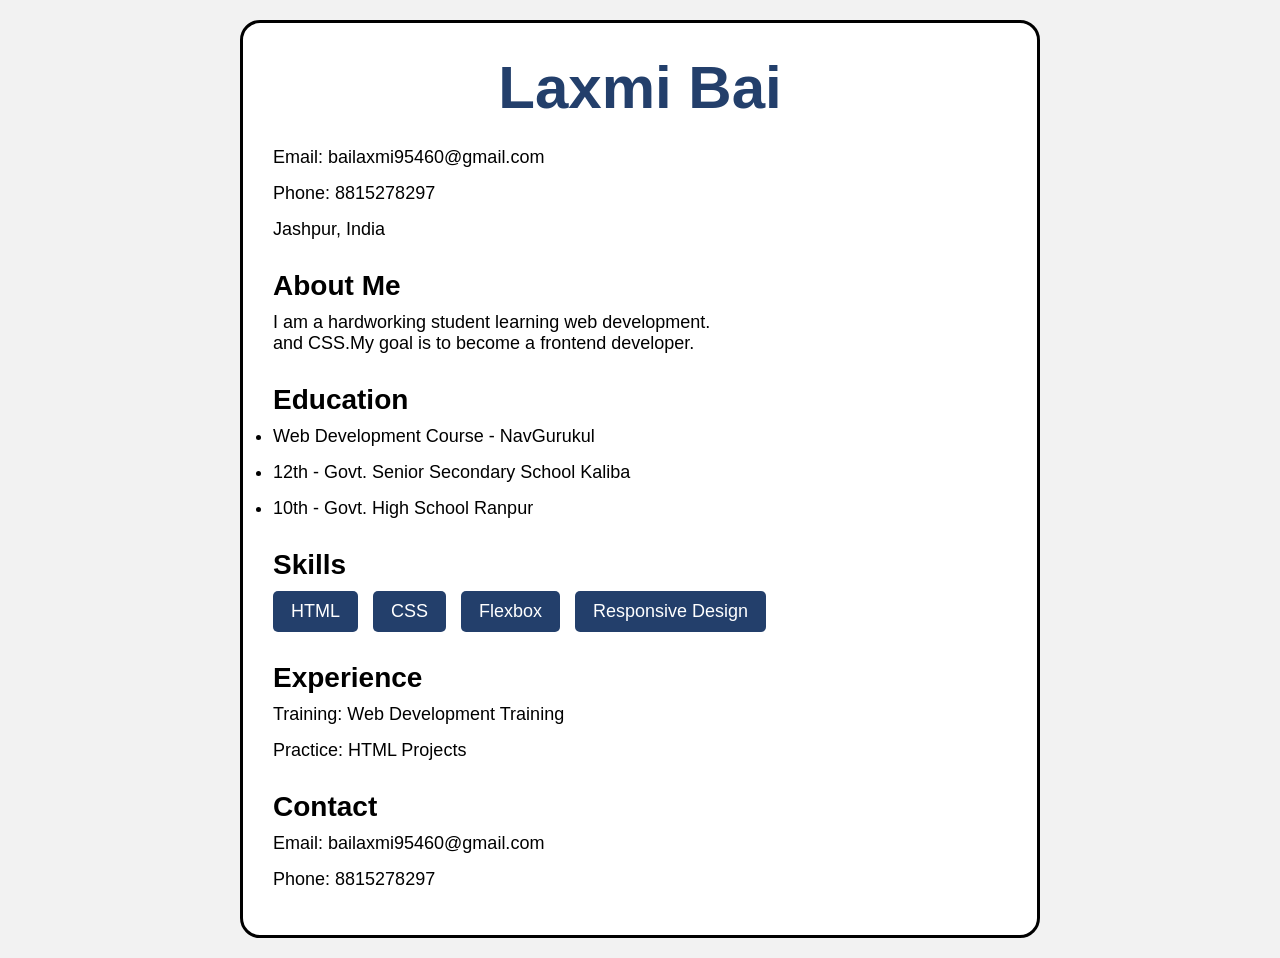
<file: index.html>
<!DOCTYPE html>
<html lang="en">
<head>
    <meta charset="UTF-8">
    <meta name="viewport" content="width=device-width, initial-scale=1.0">
    <title>Project Resume</title>
    <link rel="stylesheet" href="style.css">
</head>
<body>

<div class="resume">
    <div class="header">
        <h1>Laxmi Bai</h1>
        <p>Email: bailaxmi95460@gmail.com</p>
        <p>Phone: 8815278297</p>
        <p>Jashpur, India</p>
    </div>

    <div class="section">
        <h2>About Me</h2>
        <p>
            I am a hardworking student learning web development.<br>
            and CSS.My goal is to become a frontend developer. <br>
         </p>
    </div>

    <div class="section">
        <h2>Education</h2>
        <ul>
            <li>Web Development Course - NavGurukul</li>
            <li>12th - Govt. Senior Secondary School Kaliba</li>
            <li>10th - Govt. High School Ranpur</li>
        </ul>
    </div>

    <div class="section">
        <h2>Skills</h2>
        <div class="skills">
            <div class="skill">HTML</div>
            <div class="skill">CSS</div>
            <div class="skill">Flexbox</div>
            <div class="skill">Responsive Design</div>
        </div>
    </div>

    <div class="section">
        <h2>Experience</h2>
        <p>Training: Web Development Training</p>
        <p>Practice: HTML Projects</p>
    </div>

    <div class="section">
        <h2>Contact</h2>
        <p>Email: bailaxmi95460@gmail.com</p>
        <p>Phone: 8815278297</p>
    </div>
</div>

</body>
</html>
</file>
<file: style.css>
*{
    margin:0;
    padding:0;
    box-sizing:border-box;
}

body{
    background:#f2f2f2;
    font-family:Arial, sans-serif;
    padding:20px;
}

.resume{
    max-width:800px;
    margin:auto;
    background:white;
    border:3px solid #000;
    padding:30px;
    border-radius: 20px;
}

.header{
    text-align:center;
}

.header h1{
    font-size:60px;
    color:#233f6b;
    margin-bottom:25px;
}

.header p{
    text-align:left;
    font-size:18px;
    margin-bottom:15px;
}

.section{
    margin-top:30px;
}

.section h2{
    font-size:28px;
    margin-bottom:10px;
    color:#000;
}

.section p{
    font-size:18px;
    margin-bottom:15px;
}

ul li{
    font-size:18px;
    margin-bottom:15px;
}

.skills{
    display:flex;
    flex-wrap:wrap;
    gap:15px;
}

.skill{
    background:#233f6b;
    color:white;
    padding:10px 18px;
    border-radius:5px;
    font-size:18px;
}

@media(max-width:768px){

    .header h1{
        font-size:45px;
    }

    .section h2{
        font-size:24px;
    }

    .section p,
    ul li{
        font-size:16px;
    }
}

@media(max-width:480px){

    body{
        padding:10px;
    }

    .resume{
        padding:20px;
    }

    .header h1{
        font-size:35px;
    }

    .header p{
        font-size:15px;
    }

    .section h2{
        font-size:22px;
    }

    .section p,
    ul li{
        font-size:15px;
    }

    .skill{
        width:100%;
        text-align:center;
        font-size:15px;
    }
}
</file>
<file: styles.css>
*{
    margin:0;
    padding:0;
    box-sizing:border-box;
}

body{
    background:#f2f2f2;
    font-family:Arial, sans-serif;
    padding:20px;
}

.resume{
    max-width:800px;
    margin:auto;
    background:white;
    border:3px solid #000;
    padding:30px;
    border-radius: 20px;
}

.header{
    text-align:center;
}

.header h1{
    font-size:60px;
    color:#233f6b;
    margin-bottom:25px;
}

.header p{
    text-align:left;
    font-size:18px;
    margin-bottom:15px;
}

.section{
    margin-top:30px;
}

.section h2{
    font-size:28px;
    margin-bottom:10px;
    color:#000;
}

.section p{
    font-size:18px;
    margin-bottom:15px;
}

ul li{
    font-size:18px;
    margin-bottom:15px;
}

.skills{
    display:flex;
    flex-wrap:wrap;
    gap:15px;
}

.skill{
    background:#233f6b;
    color:white;
    padding:10px 18px;
    border-radius:5px;
    font-size:18px;
}

@media(max-width:768px){

    .header h1{
        font-size:45px;
    }

    .section h2{
        font-size:24px;
    }

    .section p,
    ul li{
        font-size:16px;
    }
}

@media(max-width:480px){

    body{
        padding:10px;
    }

    .resume{
        padding:20px;
    }

    .header h1{
        font-size:35px;
    }

    .header p{
        font-size:15px;
    }

    .section h2{
        font-size:22px;
    }

    .section p,
    ul li{
        font-size:15px;
    }

    .skill{
        width:100%;
        text-align:center;
        font-size:15px;
    }
}
</file>
